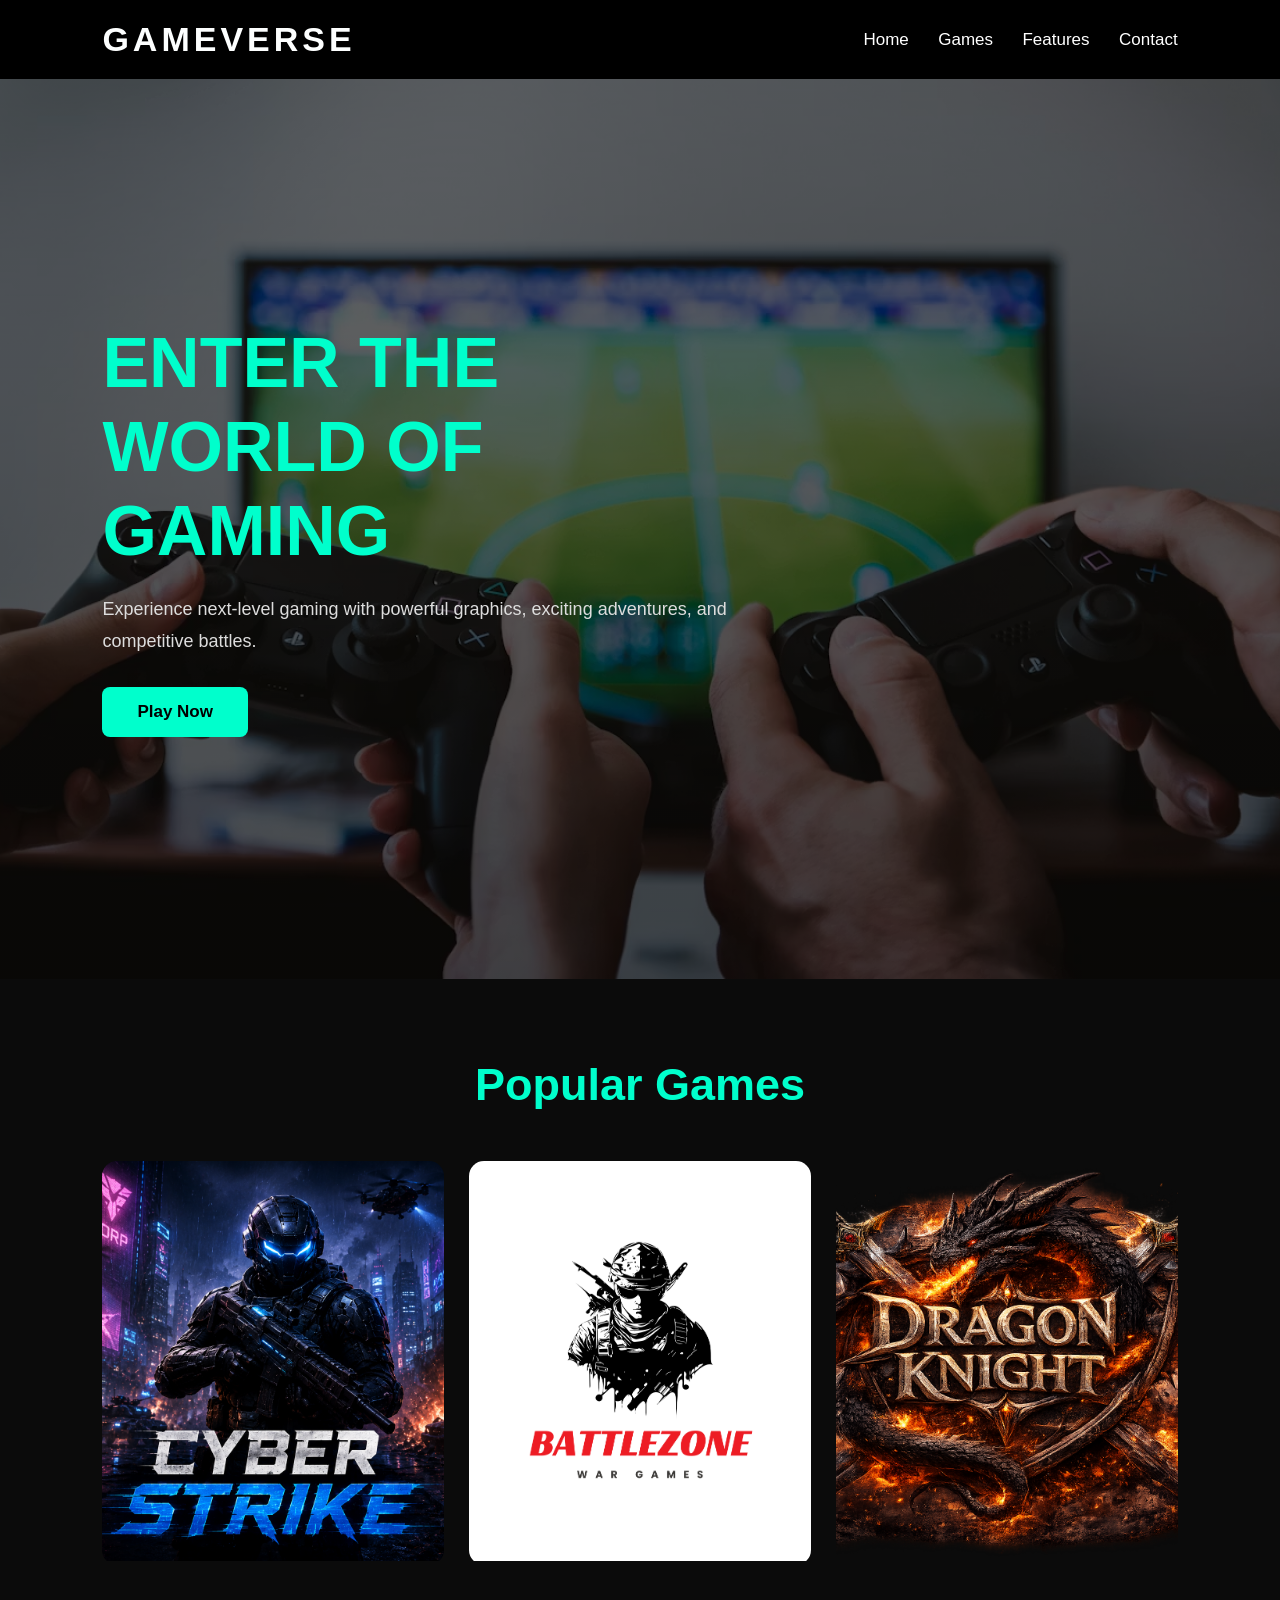
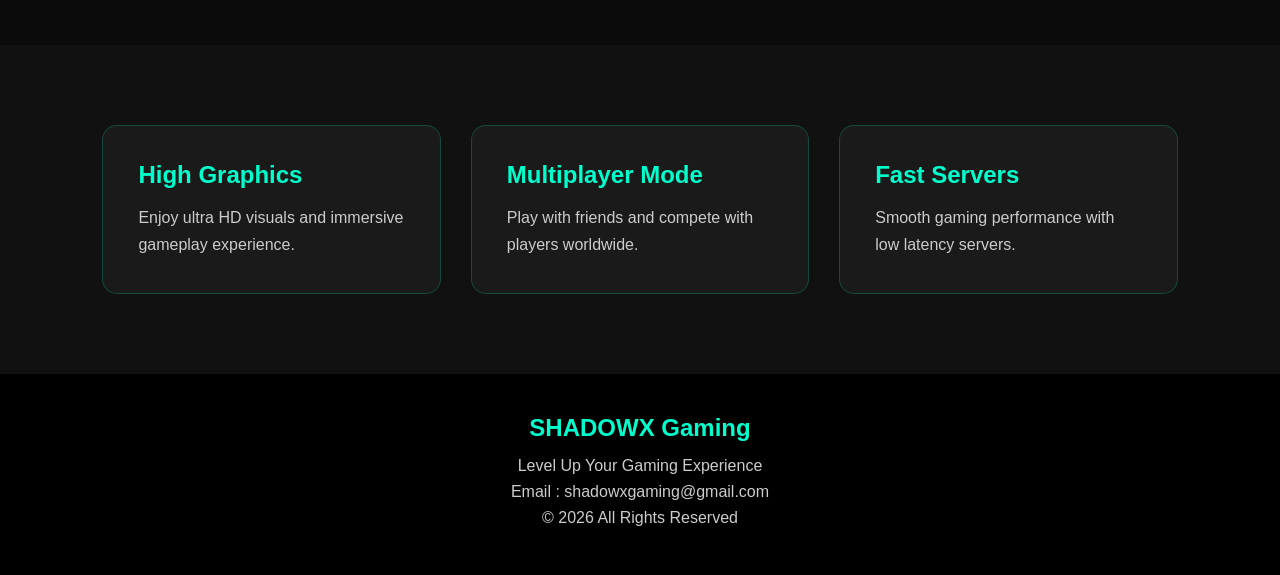
<file: TASK 2/index.html>
<!DOCTYPE html>
<html lang="en">
<head>
  <meta charset="UTF-8">
  <meta name="viewport" content="width=device-width, initial-scale=1.0">
  <title>Gameverse Gaming</title>
  <link rel="stylesheet" href="style.css">
</head>

<body>

  <header>

    <div class="logo">GAMEVERSE</div>

    <nav>
      <a href="#home">Home</a>
      <a href="#games">Games</a>
      <a href="#features">Features</a>
      <a href="#contact">Contact</a>
    </nav>

  </header>

  <section class="hero" id="home">

    <div class="hero-text">

      <h1>ENTER THE WORLD OF GAMING</h1>

      <p>
        Experience next-level gaming with powerful graphics,
        exciting adventures, and competitive battles.
      </p>

      <button>Play Now</button>

    </div>

  </section>

  
  <section class="games" id="games">

    <h1>Popular Games</h1>

    <div class="gallery">

      <div class="box">
        <img src="ChatGPT Image May 7, 2026, 10_57_16 PM.png" alt="">
      </div>

      <div class="box">
        <img src="Black and Red Gaming Company Logo.png" alt="">
      </div>

      <div class="box">
        <img src="ChatGPT Image May 7, 2026, 11_17_12 PM.png" alt="">
      </div>

    </div>

  </section>
  <section class="features" id="features">

    <div class="card">
      <h2>High Graphics</h2>

      <p>
        Enjoy ultra HD visuals and immersive gameplay experience.
      </p>
    </div>

    <div class="card">
      <h2>Multiplayer Mode</h2>

      <p>
        Play with friends and compete with players worldwide.
      </p>
    </div>

    <div class="card">
      <h2>Fast Servers</h2>

      <p>
        Smooth gaming performance with low latency servers.
      </p>
    </div>

  </section>

  <footer id="contact">
<h2>SHADOWX Gaming</h2>
<p>Level Up Your Gaming Experience</p>
<p>Email : shadowxgaming@gmail.com</p>
<p>© 2026 All Rights Reserved</p>

  </footer>

</body>
</html>
</file>
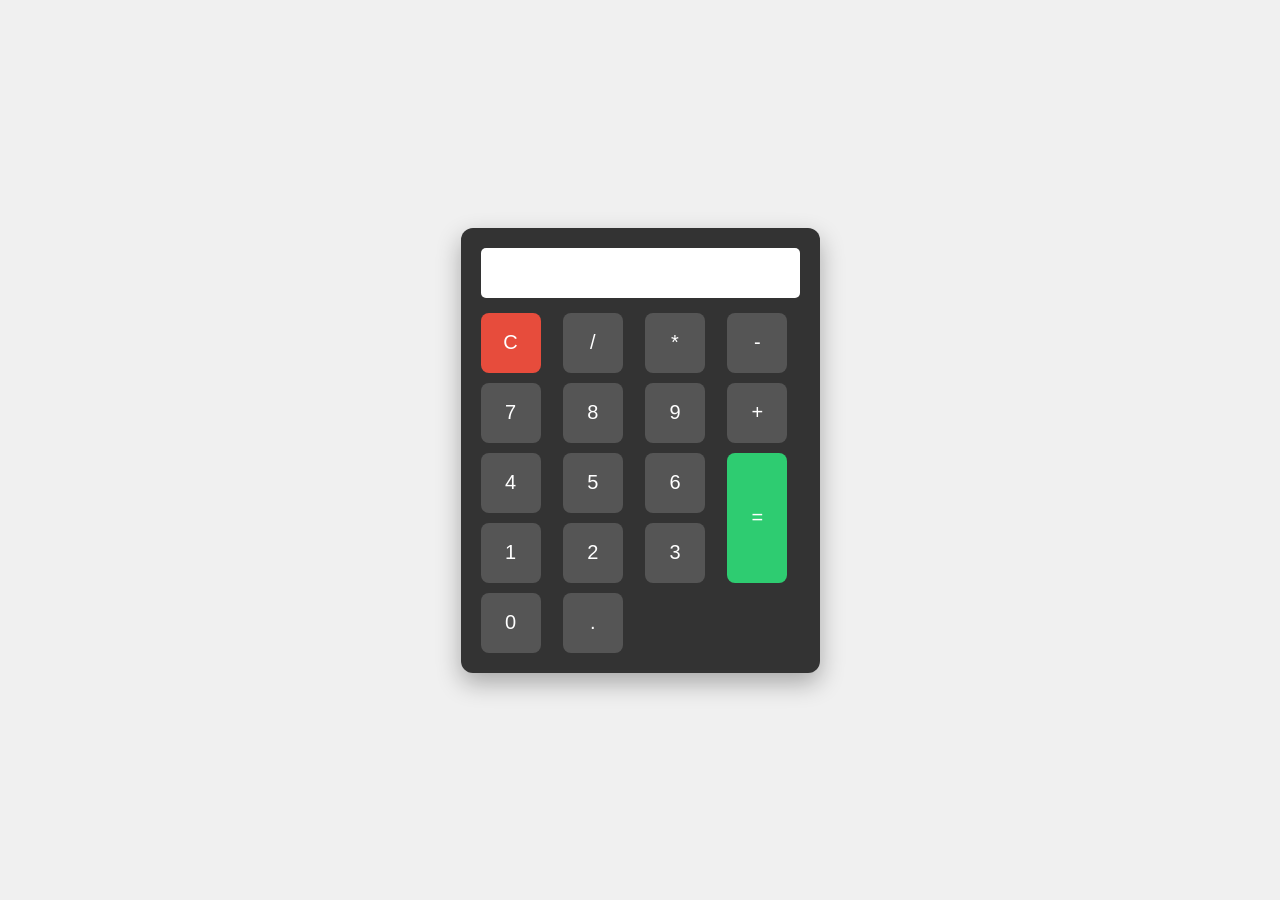
<file: TASK 3/index.html>
<!DOCTYPE html>
<html lang="ta">
<head>
    <meta charset="UTF-8">
    <title>Calculator</title>
    <link rel="stylesheet" href="style.css">
</head>
<body>

    <div class="calculator">
        <input type="text" id="display" readonly>
        
        <div class="buttons">
            <button onclick="clearDisplay()"
             class="btn-clear">C</button>
            <button onclick="appendToDisplay('/')">/</button>
            <button onclick="appendToDisplay('*')">*</button>
            <button onclick="appendToDisplay('-')">-</button>

            <button onclick="appendToDisplay('7')">7</button>
            <button onclick="appendToDisplay('8')">8</button>
            <button onclick="appendToDisplay('9')">9</button>
            <button onclick="appendToDisplay('+')">+</button>

            <button onclick="appendToDisplay('4')">4</button>
            <button onclick="appendToDisplay('5')">5</button>
            <button onclick="appendToDisplay('6')">6</button>
            <button onclick="calculate()" 
            class="btn-equal">=</button>

            <button onclick="appendToDisplay('1')">1</button>
            <button onclick="appendToDisplay('2')">2</button>
            <button onclick="appendToDisplay('3')">3</button>
            <button onclick="appendToDisplay('0')">0</button>

            <button onclick="appendToDisplay('.')">.</button>
        </div>
    </div>

    <script src="script.js"></script>
</body>
</html>
</file>
<file: TASK 2/style.css>
*{
  margin:0;
  padding:0;
  box-sizing:border-box;
  font-family:Arial, sans-serif;
  scroll-behavior:smooth;
}

body{
  background:#0b0b0b;
  color:white;
}
header{
  width:100%;
  display:flex;
  justify-content:space-between;
  align-items:center;
  padding:20px 8%;
  background:#000;
  position:sticky;
  top:0;
  z-index:1000;
}

.logo{
  font-size:34px;
  font-weight:600;
  color:#fdffff;
  letter-spacing:4px;
}

nav a{
  text-decoration:none;
  color:white;
  margin-left:25px;
  font-size:17px;
  transition:0.3s;
}

nav a:hover{
  color:#00ffcc;
}
.hero{
  height:100vh;

  background:
  linear-gradient(rgba(0,0,0,0.6), rgba(0,0,0,0.7)),
  url('photo-1493711662062-fa541adb3fc8.avif');

  background-size:cover;
  background-position:center;

  display:flex;
  align-items:center;

  padding:0 8%;
}

.hero-text{
  max-width:650px;
}

.hero-text h1{
  font-size:70px;
  margin-bottom:20px;
  line-height:1.2;
  color:#00ffcc;
}

.hero-text p{
  font-size:18px;
  color:#ddd;
  line-height:1.8;
  margin-bottom:30px;
}

.hero-text button{
  padding:15px 35px;
  border:none;
  background:#00ffcc;
  color:black;
  font-size:17px;
  font-weight:bold;
  border-radius:8px;
  cursor:pointer;
  transition:0.3s;
}

.hero-text button:hover{
  transform:scale(1.05);
}
.features{
  padding:80px 8%;
  display:grid;
  grid-template-columns:repeat(auto-fit,minmax(250px,1fr));
  gap:30px;
  background:#111;
}

.card{
  background:#1a1a1a;
  padding:35px;
  border-radius:15px;
  transition:0.3s;
  border:1px solid #00ffcc33;
}

.card:hover{
  transform:translateY(-10px);
}

.card h2{
  color:#00ffcc;
  margin-bottom:15px;
}

.card p{
  color:#ccc;
  line-height:1.7;
}
.games{
  padding:80px 8%;
  text-align:center;
}

.games h1{
  font-size:45px;
  margin-bottom:50px;
  color:#00ffcc;
}

.gallery{
  display:grid;
  grid-template-columns:repeat(auto-fit,minmax(280px,1fr));
  gap:25px;
}

.box{
  overflow:hidden;
  border-radius:15px;
}

.box img{
  width:100%;
  height:400px;
  object-fit:cover;
  transition:0.5s;
}

.box img:hover{
  transform:scale(1.1);
}
footer{
  background:#000;
  text-align:center;
  padding:40px;
}

footer h2{
  color:#00ffcc;
  margin-bottom:15px;
}

footer p{
  color:#ccc;
  margin:8px 0;
}
@media(max-width:768px){

  header{
    flex-direction:column;
    gap:15px;
  }

  nav{
    display:flex;
    flex-wrap:wrap;
    justify-content:center;
  }

  nav a{
    margin:10px;
  }

  .hero{
    justify-content:center;
    text-align:center;
  }

  .hero-text h1{
    font-size:42px;
  }

  .hero-text p{
    font-size:16px;
  }

}
</file>
<file: TASK 3/style.css>
body {
    display: flex;
    justify-content: center;
    align-items: center;
    height: 100vh;
    background-color: #f0f0f0;
    margin: 0;
    font-family: Arial, sans-serif;
}

.calculator {
    background-color: #333;
    padding: 20px;
    border-radius: 12px;
    box-shadow: 0px 10px 25px rgba(0,0,0,0.3);
}

#display {
    width: 100%;
    height: 50px;
    font-size: 24px;
    text-align: right;
    margin-bottom: 15px;
    padding: 10px;
    box-sizing: border-box;
    border: none;
    background: #fff;
    border-radius: 5px;
}

.buttons {
    display: grid;
    grid-template-columns: repeat(4, 1fr);
    gap: 10px;
}

button {
    width: 60px;
    height: 60px;
    font-size: 20px;
    cursor: pointer;
    border: none;
    border-radius: 8px;
    background-color: #555;
    color: white;
}

button:hover {
     background-color: #666; 
    }

.btn-clear { 
    background-color: #e74c3c;
 }
.btn-equal { 
    background-color: #2ecc71;
     grid-row: span 2;
      height: 130px;
     }
</file>
